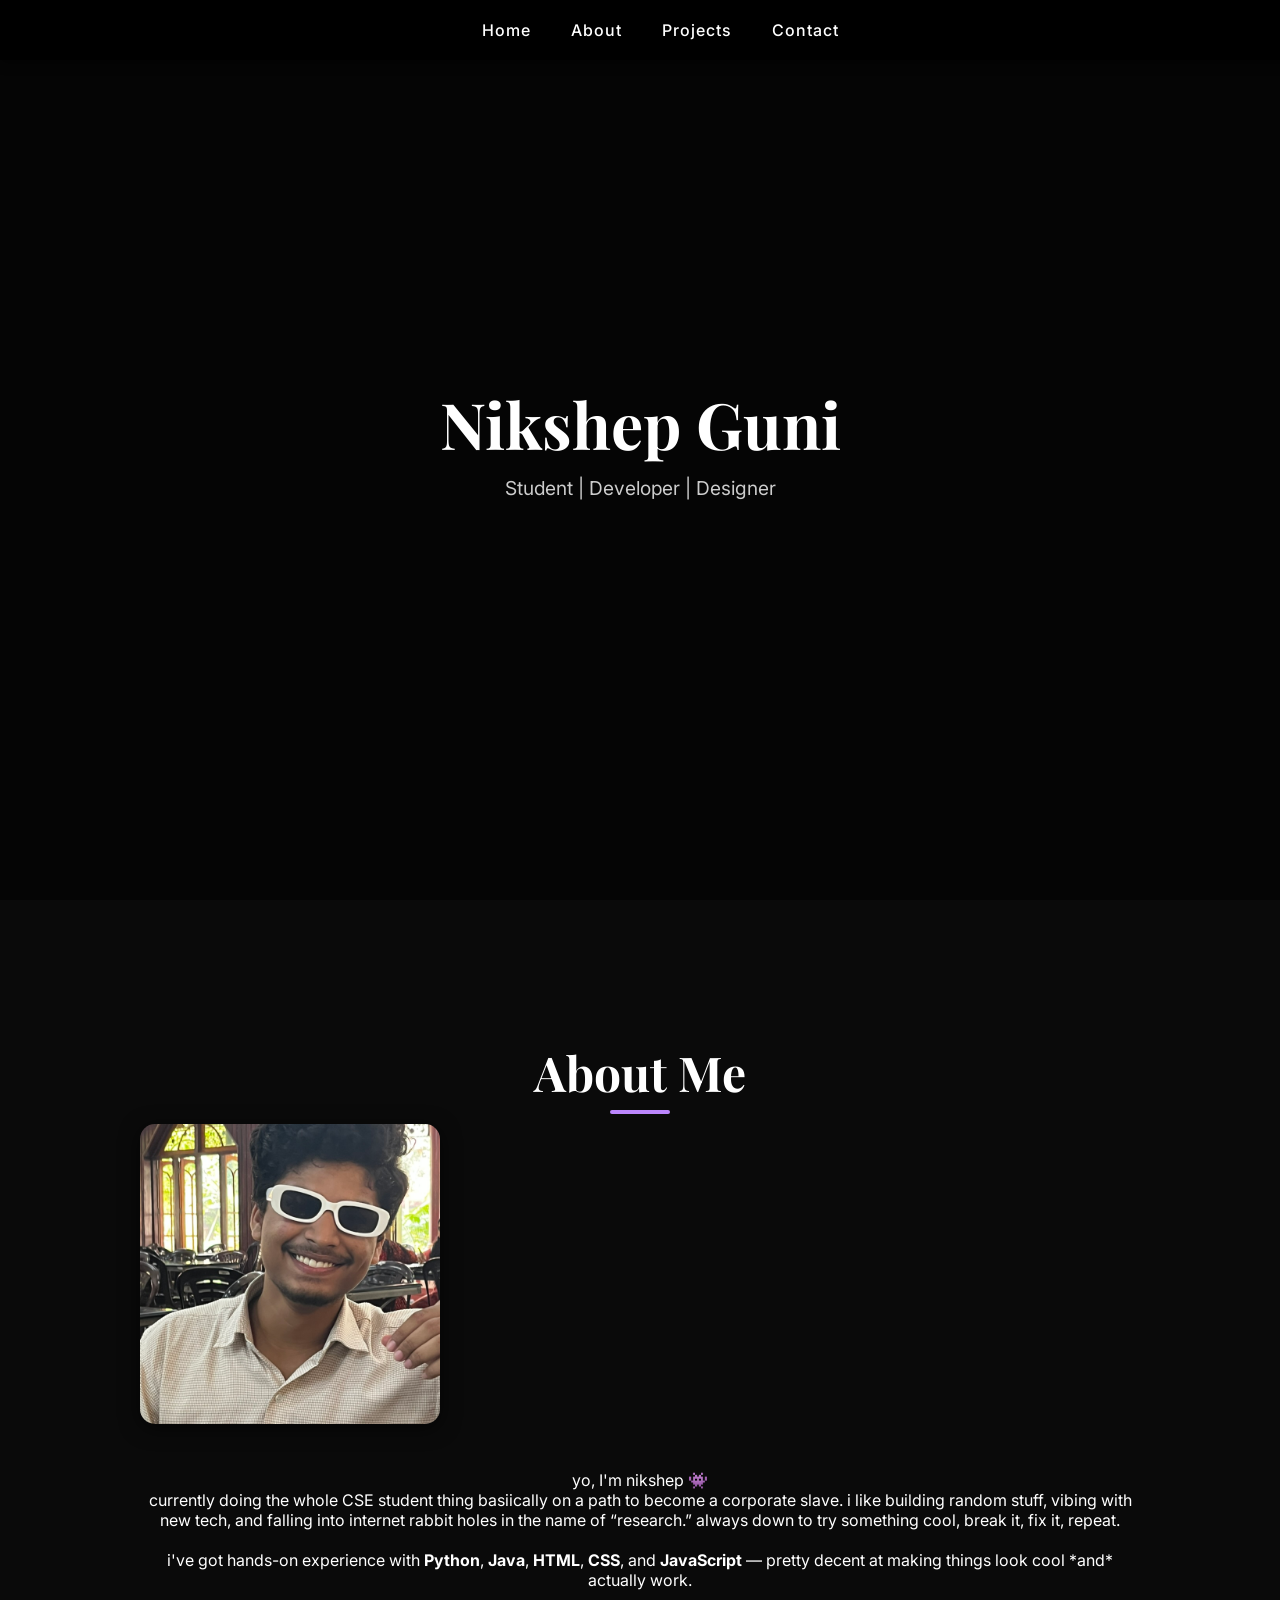
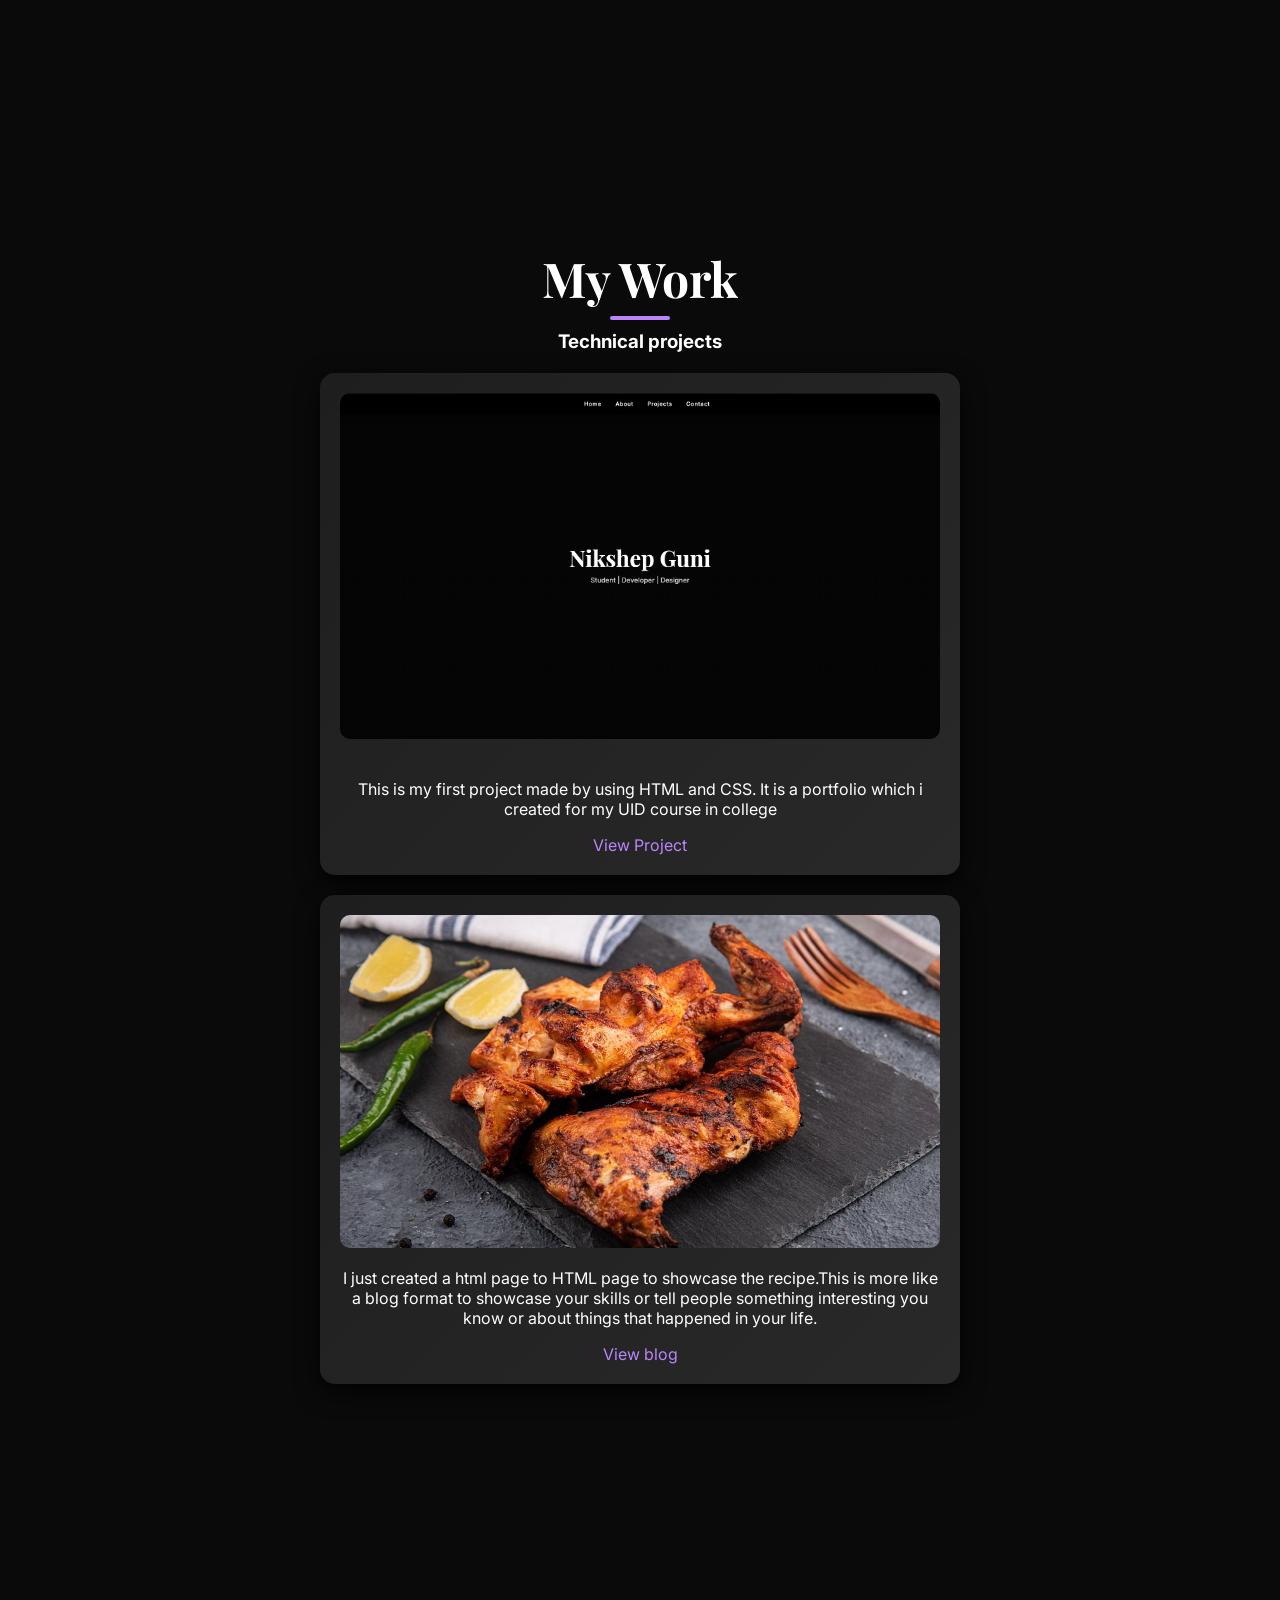
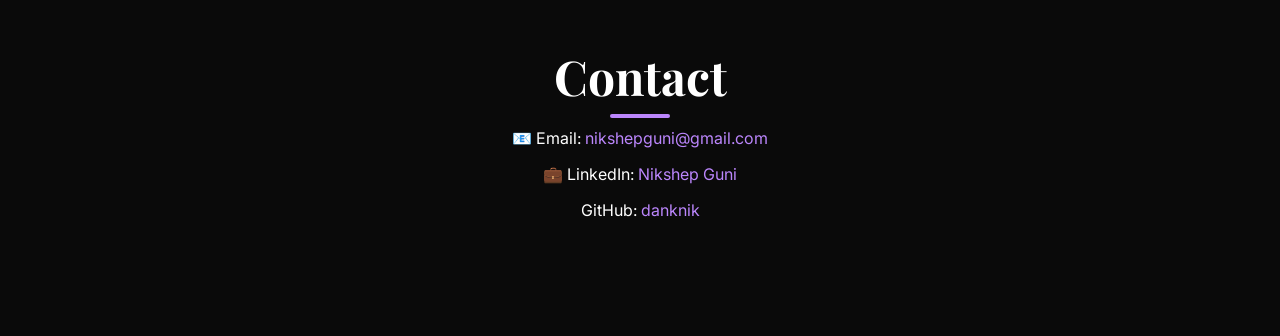
<file: index.html>
<!DOCTYPE html>
<html lang="en">
<head>
  <meta charset="UTF-8" />
  <meta name="viewport" content="width=device-width, initial-scale=1.0" />
  <title>Portfolio</title>
  <link rel="stylesheet" href="sike.css" />
  <link href="https://fonts.googleapis.com/css2?family=Playfair+Display:wght@400;700&family=Inter:wght@300;500&display=swap" rel="stylesheet">
  
</head>
<body> 

  <nav>
    <a href="#home">Home</a>
    <a href="#about">About</a>
    <a href="#projects">Projects</a>
    <a href="#contact">Contact</a>
  </nav>

  <header id="home">
    <div class="hero-content">
      <h1>Nikshep Guni</h1>
      <p>Student | Developer | Designer</p>
    </div>
  </header>

  <section id="about">
    <h2>About Me</h2>
    <div class="about-container">
      <img src="hello.jpeg" alt="Nikshep Guni" class="about-photo" />
      <p>yo, I'm nikshep 👾<br>
        currently doing the whole CSE student thing basiically on a path to become a corporate slave. i like building random stuff, vibing with new tech, and falling into internet rabbit holes in the name of “research.” always down to try something cool, break it, fix it, repeat.<br><br>
        i've got hands-on experience with <strong>Python</strong>, <strong>Java</strong>, <strong>HTML</strong>, <strong>CSS</strong>, and <strong>JavaScript</strong> — pretty decent at making things look cool *and* actually work.
      </p>
    </div>
  </section>

  <section id="projects">
    <h2>My Work</h2>
    <h3>Technical projects</h3>
    <div class="gallery">
      <img src="portfolio.png" alt="project 1"><br><br>
      <p>This is my first project made by using HTML and CSS. It is a portfolio which i created for my UID course in college</p>
      <a href="https://github.com/danknik/portfolio" target="_blank">View Project</a>
    </div>
    
    <div class="gallery">
      <img src="chicken.jpg" alt="project 3">
      <p>I just created a html page to HTML page to showcase the recipe.This is more like a blog format to showcase your skills or tell people something interesting you know or about things that happened in your life.</p>
      <a href="chicken.html" target="_blank">View blog</a>
    </div>
  </section>

  <section id="contact">
    <h2>Contact</h2>
    <p>📧 Email: <a href="mailto:nikshepguni@gmail.com">nikshepguni@gmail.com</a></p>
    <p>💼 LinkedIn: <a href="https://www.linkedin.com/in/nikshep-guni-28b674321/" target="_blank">Nikshep Guni</a></p>
    <p>GitHub: <a href="https://github.com/danknik" target="_blank">danknik</a></p>
  </section>

  
</body>
</html>
</file>
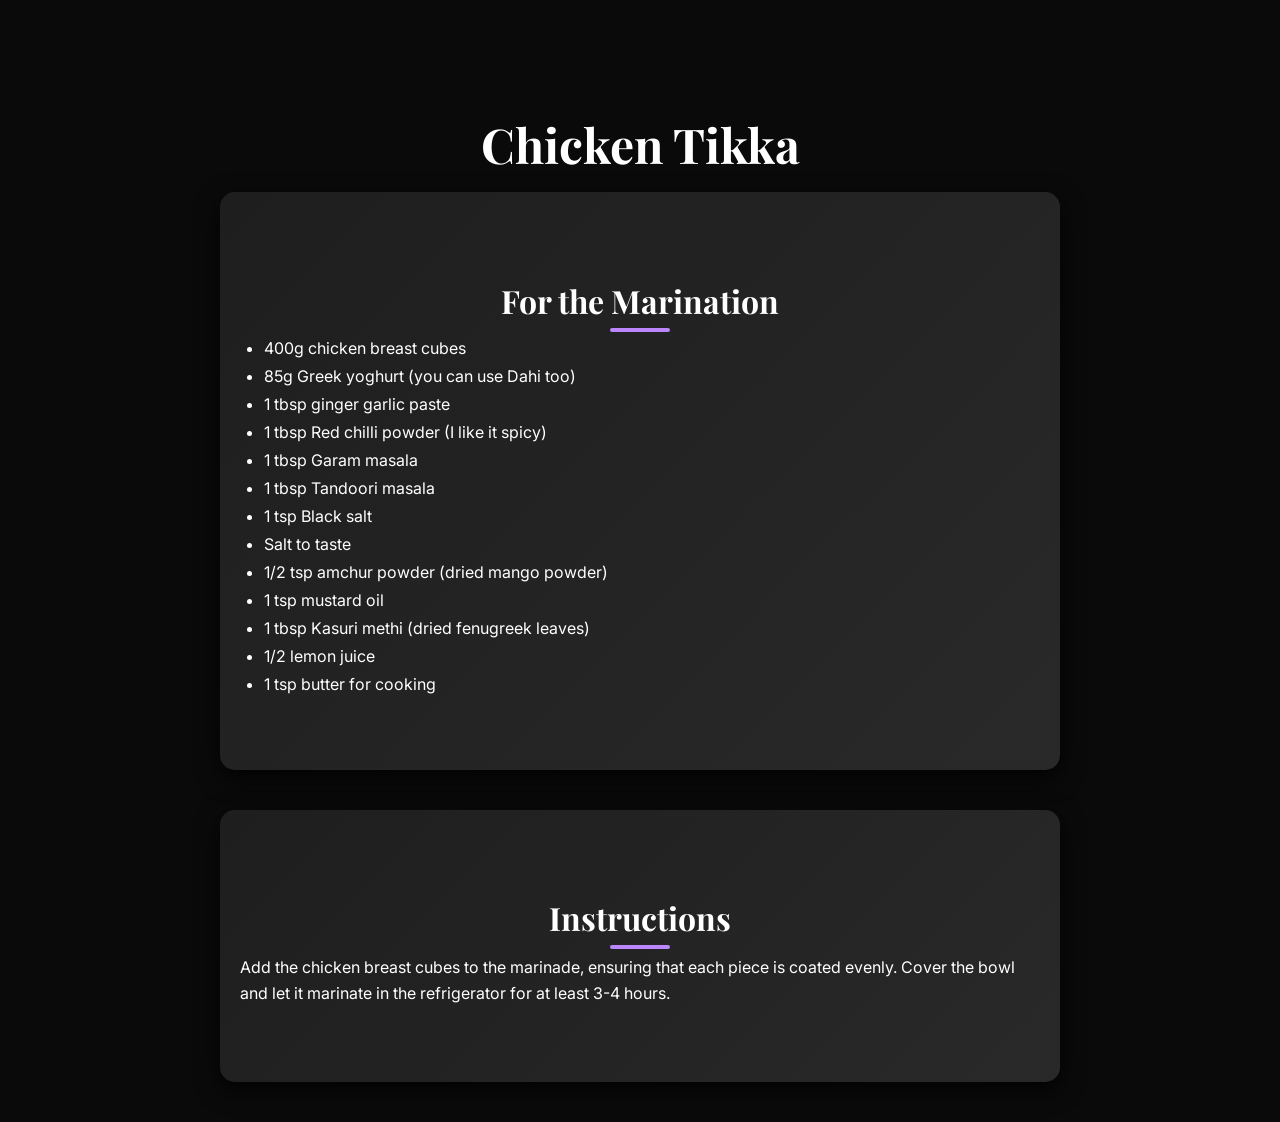
<file: chicken.html>
<!DOCTYPE html>
<html lang="en">
<head>
  <meta charset="UTF-8" />
  <meta name="viewport" content="width=device-width, initial-scale=1.0" />
  <title>Chicken Tikka</title>
  <link rel="stylesheet" href="chicken.css" />
  <link href="https://fonts.googleapis.com/css2?family=Inter:wght@400;500&family=Playfair+Display&display=swap" rel="stylesheet">
</head>
<body>
  <h1>Chicken Tikka</h1>

  <div class="section">
    <h2>For the Marination</h2>
    <ul>
      <li>400g chicken breast cubes</li>
      <li>85g Greek yoghurt (you can use Dahi too)</li>
      <li>1 tbsp ginger garlic paste</li>
      <li>1 tbsp Red chilli powder (I like it spicy)</li>
      <li>1 tbsp Garam masala</li>
      <li>1 tbsp Tandoori masala</li>
      <li>1 tsp Black salt</li>
      <li>Salt to taste</li>
      <li>1/2 tsp amchur powder (dried mango powder)</li>
      <li>1 tsp mustard oil</li>
      <li>1 tbsp Kasuri methi (dried fenugreek leaves)</li>
      <li>1/2 lemon juice</li>
      <li>1 tsp butter for cooking</li>
    </ul>
  </div>

  <div class="section">
    <h2>Instructions</h2>
    <p>
      Add the chicken breast cubes to the marinade, ensuring that each piece is coated evenly.
      Cover the bowl and let it marinate in the refrigerator for at least 3-4 hours.
    </p>
  </div>
</body>
</html>
</file>
<file: sike.css>
* {
      scroll-behavior: smooth;
    }

    body {
      margin: 0;
      font-family: 'Inter', sans-serif;
      background-color: #0a0a0a;
      color: #fff;
    }

    nav {
      position: fixed;
      top: 0;
      width: 100%;
      padding: 20px;
      display: flex;
      justify-content: center;
      background: rgba(0, 0, 0, 0.85);
      z-index: 1000;
      backdrop-filter: blur(10px);
      box-shadow: 0 4px 10px rgba(0,0,0,0.4);
    }

    nav a {
      color: #fff;
      margin: 0 20px;
      text-decoration: none;
      font-weight: 500;
      letter-spacing: 1px;
      transition: all 0.3s;
    }

    nav a:hover {
      color: #bb86fc;
      transform: scale(1.1);
    }

    header {
      height: 100vh;
      background: url('https://source.unsplash.com/1600x900/?nature,night') no-repeat center center/cover;
      display: flex;
      align-items: center;
      justify-content: center;
      text-align: center;
      position: relative;
    }

    header::after {
      content: "";
      position: absolute;
      top: 0; left: 0;
      width: 100%; height: 100%;
      background: rgba(0,0,0,0.5);
    }

    .hero-content {
      position: relative;
      z-index: 1;
    }

    .hero-content h1 {
      font-family: 'Playfair Display', serif;
      font-size: 4rem;
      margin: 0;
    }

    .hero-content p {
      font-size: 1.2rem;
      color: #ccc;
      margin-top: 10px;
    }

    section {
      padding: 100px 20px;
      max-width: 1000px;
      margin: auto;
      text-align: center;
    }

    h2 {
      font-family: 'Playfair Display', serif;
      font-size: 3rem;
      margin-bottom: 20px;
      position: relative;
    }

    h2::after {
      content: "";
      width: 60px;
      height: 4px;
      background: #bb86fc;
      position: absolute;
      bottom: -10px;
      left: 50%;
      transform: translateX(-50%);
      border-radius: 2px;
    }

    .gallery {
      background: linear-gradient(135deg, #1e1e1e, #292929);
      padding: 20px;
      margin: 20px auto;
      border-radius: 15px;
      width: 90%;
      max-width: 600px;
      box-shadow: 0 8px 25px rgba(0, 0, 0, 0.8);
      transition: transform 0.3s, box-shadow 0.3s;
    }

    .gallery:hover {
      transform: translateY(-5px);
      box-shadow: 0 12px 30px rgba(0, 0, 0, 0.9);
    }

    .gallery img {
      width: 100%;
      border-radius: 10px;
      transition: transform 0.3s;
    }

    .gallery img:hover {
      transform: scale(1.03);
    }

    a {
      color: #bb86fc;
      text-decoration: none;
    }

    a:hover {
      text-decoration: underline;
    }

    
    
    .about-container {
        display: flex;
        flex-direction: row;
        align-items: center;
        gap: 30px;
        flex-wrap: wrap;
      }
      
      .about-photo {
        width: 300px;
        height: 300px;
        border-radius: 15px;
        object-fit: cover;
        box-shadow: 0 4px 20px rgba(0, 0, 0, 0.6);
      }
</file>
<file: chicken.css>
* {
      scroll-behavior: smooth;
    }

    body {
      margin: 0;
      font-family: 'Inter', sans-serif;
      background-color: #0a0a0a;
      color: #fff;
      padding-top: 80px;
    }

    h1, h2 {
      font-family: 'Playfair Display', serif;
      text-align: center;
    }

    h1 {
      font-size: 3rem;
      margin-bottom: 1rem;
    }

    h2 {
      font-size: 2rem;
      margin-bottom: 1rem;
      position: relative;
    }

    h2::after {
      content: "";
      width: 60px;
      height: 4px;
      background: #bb86fc;
      position: absolute;
      bottom: -10px;
      left: 50%;
      transform: translateX(-50%);
      border-radius: 2px;
    }

    .section {
      padding: 60px 20px;
      max-width: 800px;
      margin: auto;
      background: linear-gradient(135deg, #1e1e1e, #292929);
      border-radius: 15px;
      box-shadow: 0 8px 25px rgba(0, 0, 0, 0.8);
      margin-bottom: 40px;
    }

    ul {
      padding-left: 1.5rem;
      text-align: left;
    }

    li {
      margin-bottom: 0.5rem;
    }

    p {
      text-align: left;
      line-height: 1.6;
    }
</file>
